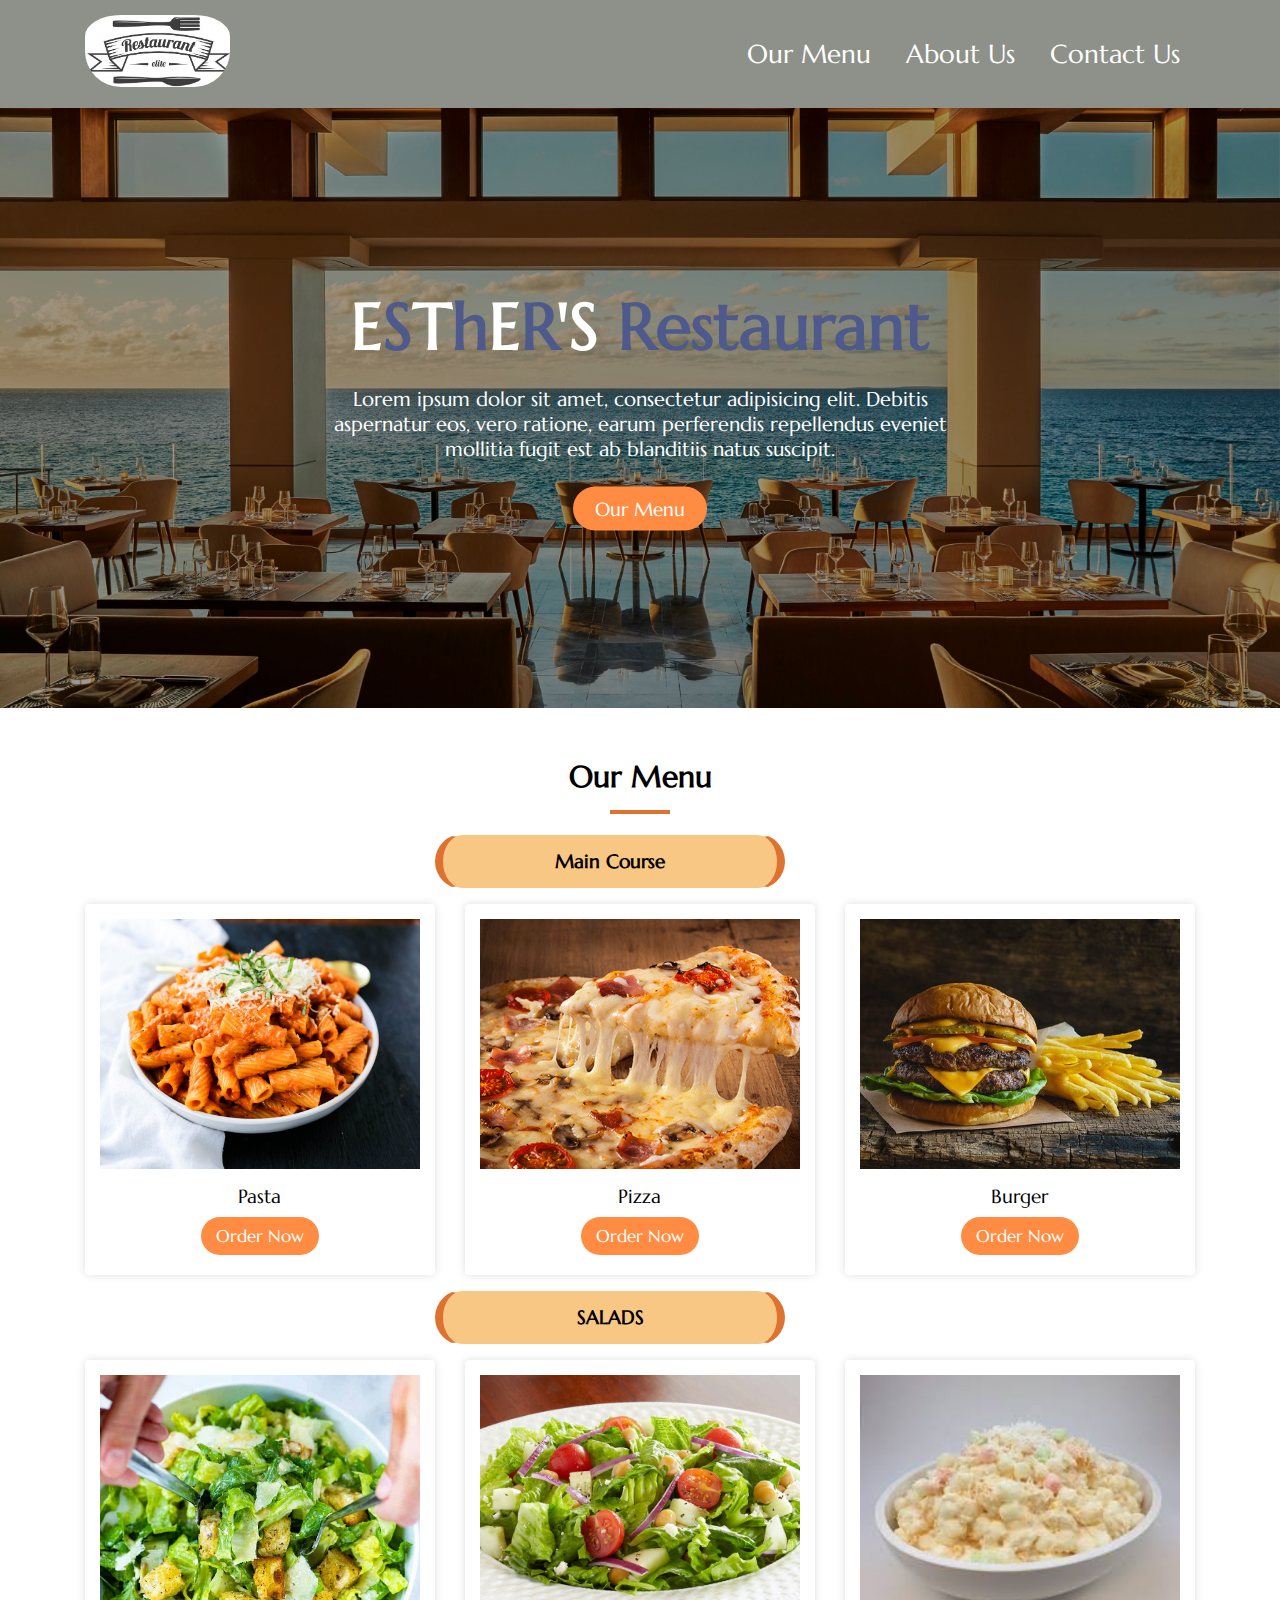
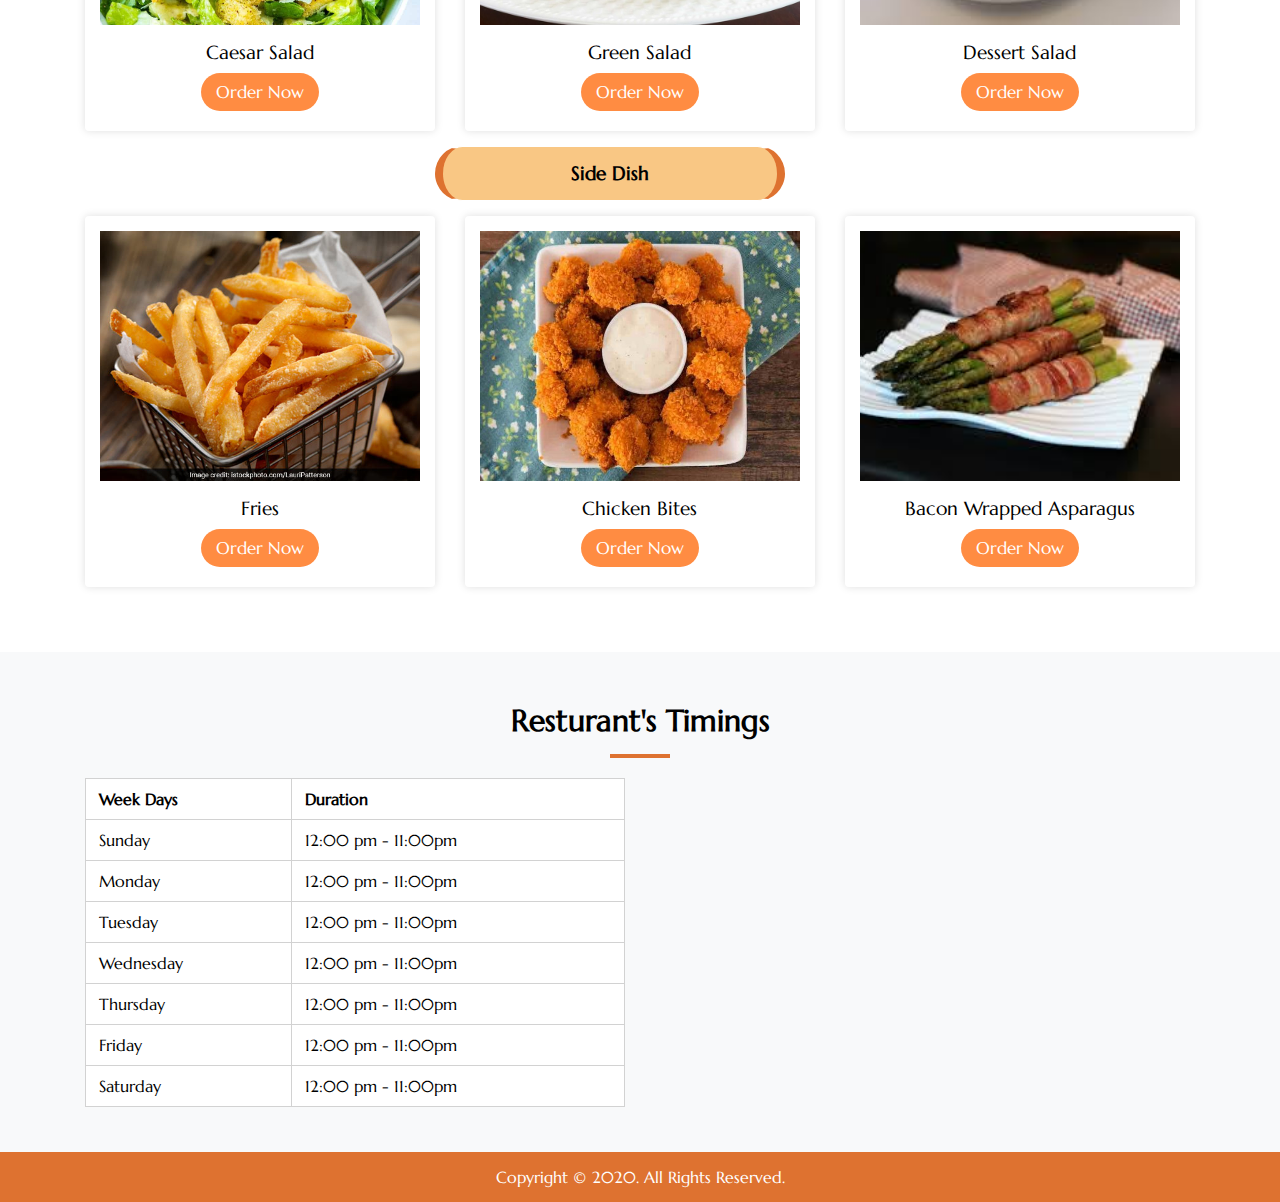
<file: index.html>
<!DOCTYPE html>
<html lang="en">
<head>
	<meta charset="UTF-8">
	<meta name="viewport" content="width=device-width, initial-scale=1.0">
	<title>Esther's Restaurant</title>
	<link href="https://fonts.googleapis.com/css2?family=Marcellus&display=swap" rel="stylesheet">
	<link rel="stylesheet" href="css/styles.css">
</head>
<body>


	<header>
		<div class="container">
			<div class="logo">
				<a href="index.html"><img src="images/logo.png" alt=""></a>
			</div>
			<div class="menu">
				<ul>
					<li><a href="index.html#our-menu">Our Menu</a></li>
					<li><a href="about-us.html">About Us</a></li>
					<li><a href="contact-us.html">Contact Us</a></li>
				</ul>
			</div>
		</div>
	</header>

	<section class="hero_section">
		<div class="hero_layer"></div>
		<div class="container">
			<div class="hero_content">
				<h1><span style="color:white">E</span>S<span style="color:white">T</span>h<span style="color:white">E</span>R<span style="color:white">'S</span> Restaurant</h1>
				<p>Lorem ipsum dolor sit amet, consectetur adipisicing elit. Debitis aspernatur eos, vero ratione, earum perferendis repellendus eveniet mollitia fugit est ab blanditiis natus suscipit.</p>
				<a href="#our-menu" class="button">Our Menu</a>
			</div>
		</div>
	</section>


	<section class="section our_menu" id="our-menu">
		<div class="container">

			<div class="title">
				<h2>Our Menu</h2>
				<hr>
			</div>
  <!-- start of pasta row -->
			<div class="menu_title">
				<h3>Main Course</h3>
			</div>
			<div class="menu_row">
				<div class="menu_grid">
					<div class="menu_main">
						<div class="menu_img">
							<a href="images/PASTA.JPG" target="_blank"><img src="images/PASTA.JPG" alt=""></a>
						</div>
						<div class="menu_disc">
							<h4>Pasta</h4>
							<a href="contact-us.html" class="button">Order Now</a>
						</div>
					</div>
				</div>
				<div class="menu_grid">
					<div class="menu_main">
						<div class="menu_img">
							<a href="images/PIZZAJPG.gif" target="_blank"><img src="images/PIZZAJPG.gif" alt=""></a>
						</div>
						<div class="menu_disc">
							<h4>Pizza</h4>
							<a href="contact-us.html" class="button">Order Now</a>
						</div>
					</div>
				</div>
				<div class="menu_grid">
					<div class="menu_main">
						<div class="menu_img">
							<a href="images/burger.JPG" target="_blank"><img src="images/burger.JPG" alt=""></a>
						</div>
						<div class="menu_disc">
							<h4>Burger</h4>
							<a href="contact-us.html" class="button">Order Now</a>
						</div>
					</div>
				</div>
			</div>
  <!-- end of pasta -->

<!-- start of salads -->
			<div class="menu_title">
				<h3>SALADS</h3>
			</div>
			<div class="menu_row">
				<div class="menu_grid">
					<div class="menu_main">
						<div class="menu_img">
							<a href="images/Caesar Salad.JPG" target="_blank"><img src="images/Caesar Salad.JPG" alt=""></a>
						</div>
						<div class="menu_disc">
							<h4>Caesar Salad</h4>
							<a href="contact-us.html" class="button">Order Now</a>
						</div>
					</div>
				</div>
				<div class="menu_grid">
					<div class="menu_main">
						<div class="menu_img">
							<a href="images/GREEN SALAD.JPG" target="_blank"><img src="images/GREEN SALAD.JPG" alt=""></a>
						</div>
						<div class="menu_disc">
							<h4>Green Salad</h4>
							<a href="contact-us.html" class="button">Order Now</a>
						</div>
					</div>
				</div>
				<div class="menu_grid">
					<div class="menu_main">
						<div class="menu_img">
							<a href="images/dessert.jpg" target="_blank"><img src="images/dessert.jpg" alt=""></a>
						</div>
						<div class="menu_disc">
							<h4>Dessert Salad</h4>
							<a href="contact-us.html" class="button">Order Now</a>
						</div>
					</div>
				</div>
			</div>

<!-- end of salads -->


<!-- start of Side Dish -->
			<div class="menu_title">
				<h3>Side Dish</h3>
			</div>
			<div class="menu_row">
				<div class="menu_grid">
					<div class="menu_main">
						<div class="menu_img">
							<a href="images/fries.JPG" target="_blank"><img src="images/fries.JPG" alt=""></a>
						</div>
						<div class="menu_disc">
							<h4>Fries</h4>
							<a href="contact-us.html" class="button">Order Now</a>
						</div>
					</div>
				</div>
				<div class="menu_grid">
					<div class="menu_main">
						<div class="menu_img">
							<a href="images/BITES.JPG" target="_blank"><img src="images/BITES.JPG" alt=""></a>
						</div>
						<div class="menu_disc">
							<h4>Chicken Bites</h4>
							<a href="contact-us.html" class="button">Order Now</a>
						</div>
					</div>
				</div>
				<div class="menu_grid">
					<div class="menu_main">
						<div class="menu_img">
							<a href="images/bacon.jpg" target="_blank"><img src="images/bacon.jpg" alt=""></a>
						</div>
						<div class="menu_disc">
							<h4>Bacon Wrapped Asparagus</h4>
							<a href="contact-us.html" class="button">Order Now</a>
						</div>
					</div>
				</div>
			</div>

		</div>
		<!-- End of Side Dish -->
	</section>

	<section class="section bg-light">
		<div class="container">
			<div class="title">
				<h2>Resturant's Timings</h2>
				<hr>
			</div>

			<div class="ays_row">
				<div class="w_50">
					<table class="table">
						<thead>
							<tr>
								<th>Week Days</th>
								<th>Duration</th>
							</tr>
						</thead>
						<tbody>
							<tr>
								<td>Sunday</td>
								<td>12:00 pm - 11:00pm</td>
							</tr>
							<tr>
								<td>Monday</td>
								<td>12:00 pm - 11:00pm</td>
							</tr>
							<tr>
								<td>Tuesday</td>
								<td>12:00 pm - 11:00pm</td>
							</tr>
							<tr>
								<td>Wednesday</td>
								<td>12:00 pm - 11:00pm</td>
							</tr>
							<tr>
								<td>Thursday</td>
								<td>12:00 pm - 11:00pm</td>
							</tr>
							<tr>
								<td>Friday</td>
								<td>12:00 pm - 11:00pm</td>
							</tr>
							<tr>
								<td>Saturday</td>
								<td>12:00 pm - 11:00pm</td>
							</tr>

						</tbody>
					</table>
				</div>
				<div class="w_50">
					<iframe width="100%" height="315" src="https://www.youtube.com/embed/7EdpBH81XIY" frameborder="0" allow="accelerometer; autoplay; clipboard-write; encrypted-media; gyroscope; picture-in-picture" allowfullscreen></iframe>
				</div>
			</div>

			


		</div>
	</section>

	<footer>
		<div class="container">
			<p>Copyright &copy; 2020. All Rights Reserved.</p>
		</div>
	</footer>
	
</body>
</html>
</file>
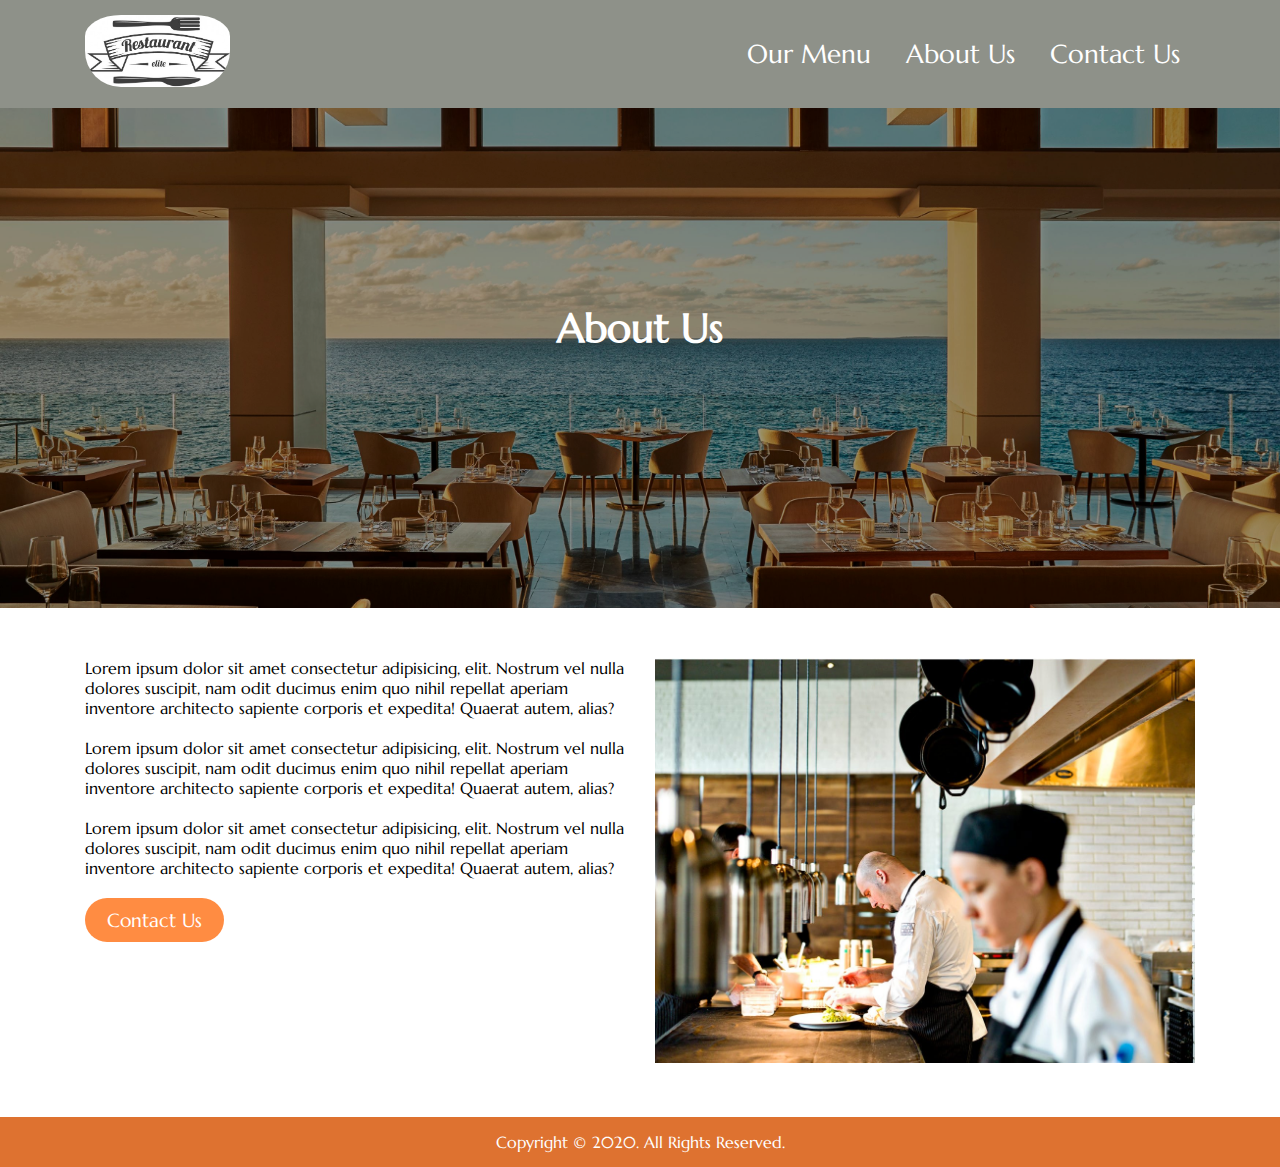
<file: about-us.html>
<!DOCTYPE html>
<html lang="en">
<head>
	<meta charset="UTF-8">
	<meta name="viewport" content="width=device-width, initial-scale=1.0">
	<title>Aysha's Restaurant | About Us</title>
	<link href="https://fonts.googleapis.com/css2?family=Marcellus&display=swap" rel="stylesheet">
	<link rel="stylesheet" href="css/styles.css">
</head>
<body>


	<header>
		<div class="container">
			<div class="logo">
				<a href="index.html"><img src="images/logo.png" alt=""></a>
			</div>
			<div class="menu">
				<ul>
					<li><a href="index.html#our-menu">Our Menu</a></li>
					<li><a href="about-us.html">About Us</a></li>
					<li><a href="contact-us.html">Contact Us</a></li>
				</ul>
			</div>
		</div>
	</header>



	<section class="page-title">
		<div class="hero_layer"></div>
		<div class="container">
			<h2>About Us</h2>
		</div>
	</section>

	<section class="section">
		<div class="container">
			<div class="ays_row">
				<div class="w_50">
					<div class="ays_content">
						<p>Lorem ipsum dolor sit amet consectetur adipisicing, elit. Nostrum vel nulla dolores suscipit, nam odit ducimus enim quo nihil repellat aperiam inventore architecto sapiente corporis et expedita! Quaerat autem, alias?</p>
						<p>Lorem ipsum dolor sit amet consectetur adipisicing, elit. Nostrum vel nulla dolores suscipit, nam odit ducimus enim quo nihil repellat aperiam inventore architecto sapiente corporis et expedita! Quaerat autem, alias?</p>
						<p>Lorem ipsum dolor sit amet consectetur adipisicing, elit. Nostrum vel nulla dolores suscipit, nam odit ducimus enim quo nihil repellat aperiam inventore architecto sapiente corporis et expedita! Quaerat autem, alias?</p>
						<a href="contact-us.html" class="button">Contact Us</a>
					</div>
				</div>
				<div class="w_50">
					<div class="image">
						<img src="images/aysha2.jpg" alt="">
					</div>
				</div>
			</div>
		</div>
	</section>

	<footer>
		<div class="container">
			<p>Copyright &copy; 2020. All Rights Reserved.</p>
		</div>
	</footer>
	
</body>
</html>
</file>
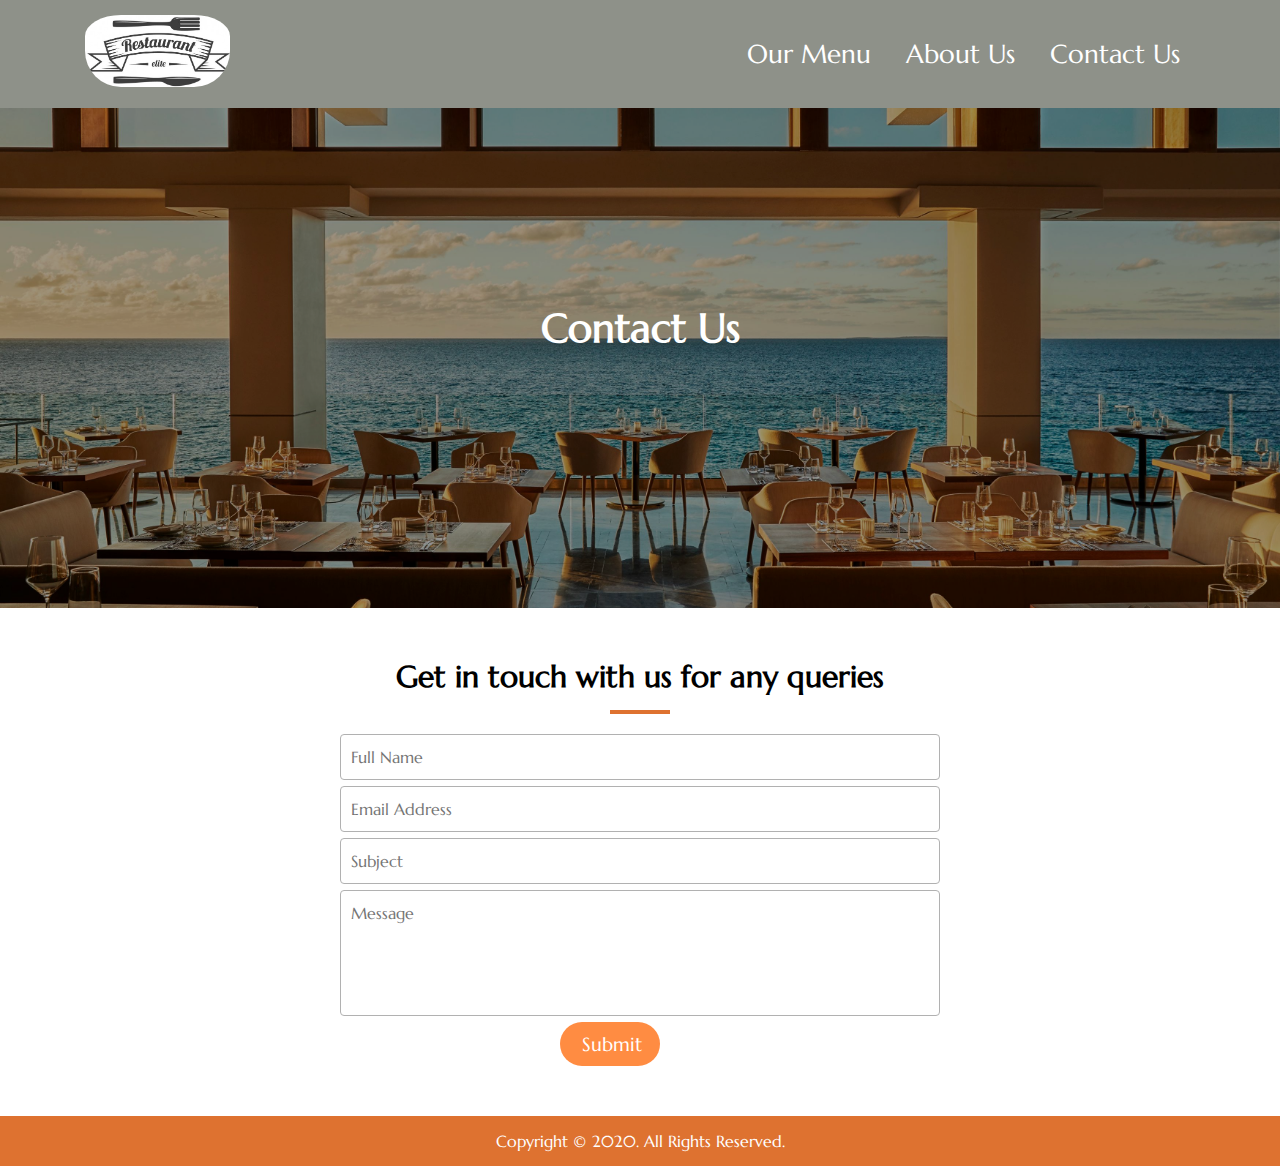
<file: contact-us.html>
<!DOCTYPE html>
<html lang="en">
<head>
	<meta charset="UTF-8">
	<meta name="viewport" content="width=device-width, initial-scale=1.0">
	<title>Aysha's Restaurant | Contact Us</title>
	<link href="https://fonts.googleapis.com/css2?family=Marcellus&display=swap" rel="stylesheet">
	<link rel="stylesheet" href="css/styles.css">
</head>
<body>


	<header>
		<div class="container">
			<div class="logo">
				<a href="index.html"><img src="images/logo.png" alt=""></a>
			</div>
			<div class="menu">
				<ul>
					<li><a href="index.html#our-menu">Our Menu</a></li>
					<li><a href="about-us.html">About Us</a></li>
					<li><a href="contact-us.html">Contact Us</a></li>
				</ul>
			</div>
		</div>
	</header>



	<section class="page-title">
		<div class="hero_layer"></div>
		<div class="container">
			<h2>Contact Us</h2>
		</div>
	</section>

	<section class="section">
		<div class="container">
			<div class="title">
				<h2>Get in touch with us for any queries</h2>
				<hr>
			</div>

			<div  class="form_contact">
				<form action="">
					<input type="text" name="name" class="form_inp" placeholder="Full Name">
					<input type="email" name="email" class="form_inp" placeholder="Email Address">
					<input type="text" name="subject" class="form_inp" placeholder="Subject">
					<textarea name="message" id="" cols="30" rows="5" class="form_inp" placeholder="Message"></textarea>
					<button type="submit" class="button">Submit</button>
				</form>
			</div>
			
		</div>
	</section>

	<footer>
		<div class="container">
			<p>Copyright &copy; 2020. All Rights Reserved.</p>
		</div>
	</footer>
	
</body>
</html>
</file>
<file: css/styles.css>
* {
	box-sizing: border-box;
	padding: 0;
	margin: 0;
}

p {
	margin-bottom: 8px;

}
body {
	font-family: 'Marcellus', serif;
}

html {
	scroll-behavior: smooth;
}

.container {
	max-width: 1140px;
	margin: auto;
	padding: 0 15px;
}

/* Menu */
header {
	min-width: 1140px
	padding: 5px 0;
	background-color: #8e9189;
	box-shadow: 0 0 10px rgb(0 0 0 / 9%);
	overflow: hidden;
}
.logo {
	float: left;
}
.logo img {
	max-width: 145px;
	border-radius: 36px;
	padding-top: 15px;
}
.menu {
	float: right;
	padding: 33px 0;
}
.menu ul {
	list-style: none;
	padding: 0;
	margin: 0;
	
}
.menu ul li {
	display: inline-block;
}
.menu ul li a {
	color: #fff;
	font-size: 26px;
	text-decoration: none;
	padding: 5px 15px;
	display: block;
}
.menu ul li a:hover {
	color: #4e598c;
}




.hero_section {
	background: url(../images/aysha1.jpg);
	background-size: cover;
	height: 600px;
	position: relative;
	text-align: center;
	background-position: center;
}
.hero_content {
	position: absolute;
	top: 50%;
	left: 50%;
	transform: translate(-50%,-50%);
}
.hero_content h1 {
	color: #4e598c;
	letter-spacing: 4;
	font-size: 65px;
	text-align: center;
	margin-bottom: 20px;
}

.hero_content p {
	text-align: center;
	color: white;
	font-size: 20px;
	margin-bottom: 25px;
}


.button {
	color: white;
	text-decoration: none;
	background: #ff8c42;
	padding: 10px 22px;
	display: inline-block;
	font-size: 19px;
	border-radius: 70px;
}
.button:hover {
	background: black;
}

.hero_layer {
	background: rgb(0 0 0 / 38%);
	position: absolute;
	height: 100%;
	width: 100%;
	left: 0;
	top: 0;
	z-index: 0;
}


/* Menu */
.section {
	padding: 50px 0;
}

.menu_title {
	background: #f9c784;
	border: 1px solid white;
	border-left: 8px solid #DE7230;
	border-right: 8px solid #DE7230;
	margin-bottom: 0;
	padding: 15px 15px;
	border-radius: 40px;
	text-align: center;
	width: 350px;
	margin-left: 350px;
}
.menu_row {
	overflow: hidden;
	margin: 0 -15px;
}
.menu_grid {
	float: left;
	width: 33.33%;
	padding: 15px;
}

.menu_main {
	padding: 15px 15px 20px 15px;
	box-shadow: 0 0 8px rgb(0 0 0 / 13%);
	border-radius: 4px;
}
.menu_img {
	height: 250px;
	margin-bottom: 15px;
}
.menu_img img {
	width: 100%;
	height: 100%;
	object-fit: cover;
}
.menu_disc {
	text-align: center;
}
.menu_disc h4 {
	font-size: 19px;
	font-weight: 400;
	margin-bottom: 9px;
}
.menu_disc a {
	font-size: 17px;
	padding: 8px 15px;
}

.title {
	margin-bottom: 20px;
	text-align: center;
}
.title h2 {
	font-size: 30px;
}
.title hr {
	border: 0;
	border-top: 4px solid #DE7230;
	max-width: 60px;
	margin: 15px auto;
}


.bg-light {
	background: #f8f9fa;
	height: 500px;
}


.w_50 {
	float: left;
	width: 50%;
	padding: 0 15px;
}
.image img {
	width: 100%;

}

.ays_row {
	overflow: hidden;
	margin: 0 -15px;
}
.ays_row .w_50 {
	width: 50%;
	float: left;
	padding: 0 15px;
}

.table {
	width: 100%;
	border-collapse: collapse;
}
.table th, .table td {
	text-align: left;
	border: 1px solid #d2d2d2;
	background: white;
	padding: 10px 13px;
}

footer {
	background: #DE7230;
	padding: 15px;
}
footer p {
	margin: 0;
	color: white;
	text-align: center;
}


/* About Us page */
section.page-title {
	background: url(../images/aysha1.jpg);
	background-size: cover;
	position: relative;
	text-align: center;
	background-position: center;
	padding: 130px 0;
	height: 500px;
}
.page-title h2 {
	padding-top: 65px;
	color: #fff;
	text-align: center;
	font-size: 40px;
	position: relative;
	z-index: 2
}

.ays_content p {
	margin-bottom: 20px;
}


.form_contact {
	max-width: 600px;
	margin: auto;	
}
.form_contact .form_inp {
	display: block;
	width: 100%;
	border: 1px solid #b1b1b1;
	background: white;
	font-size: 16px;
	padding: 12px 10px;
	margin-bottom: 6px;
	font-family: 'Marcellus', serif;
	resize: none;
	border-radius: 4px;
}
.form_contact button {
	width: 100px;
	border: 0;
	cursor: pointer;
	font-family: 'Marcellus', serif;
	margin-left: 220px;
}


/* Responsive CSS */
@media screen and (max-width: 767px) {
	.logo img {
		max-width: 125px;
	}
	.logo {
		text-align: center;
		float: unset;
	}
	.menu {
		float: unset;
		padding: 6px 10px;
		text-align: center;
	}
	.menu ul li a {
		font-size: 16px;
		padding: 5px 9px;
	}
	.hero_content h1 {
	font-size: 48px;
}
.hero_content {
	width: 100%;
	padding: 0 15px;	
}
.hero_content p {
	font-size: 17px;
}
.menu_grid {
	width: 100%;
}
.ays_row .w_50 {
	width: 100%;
	padding: 15px;
}

}
</file>
